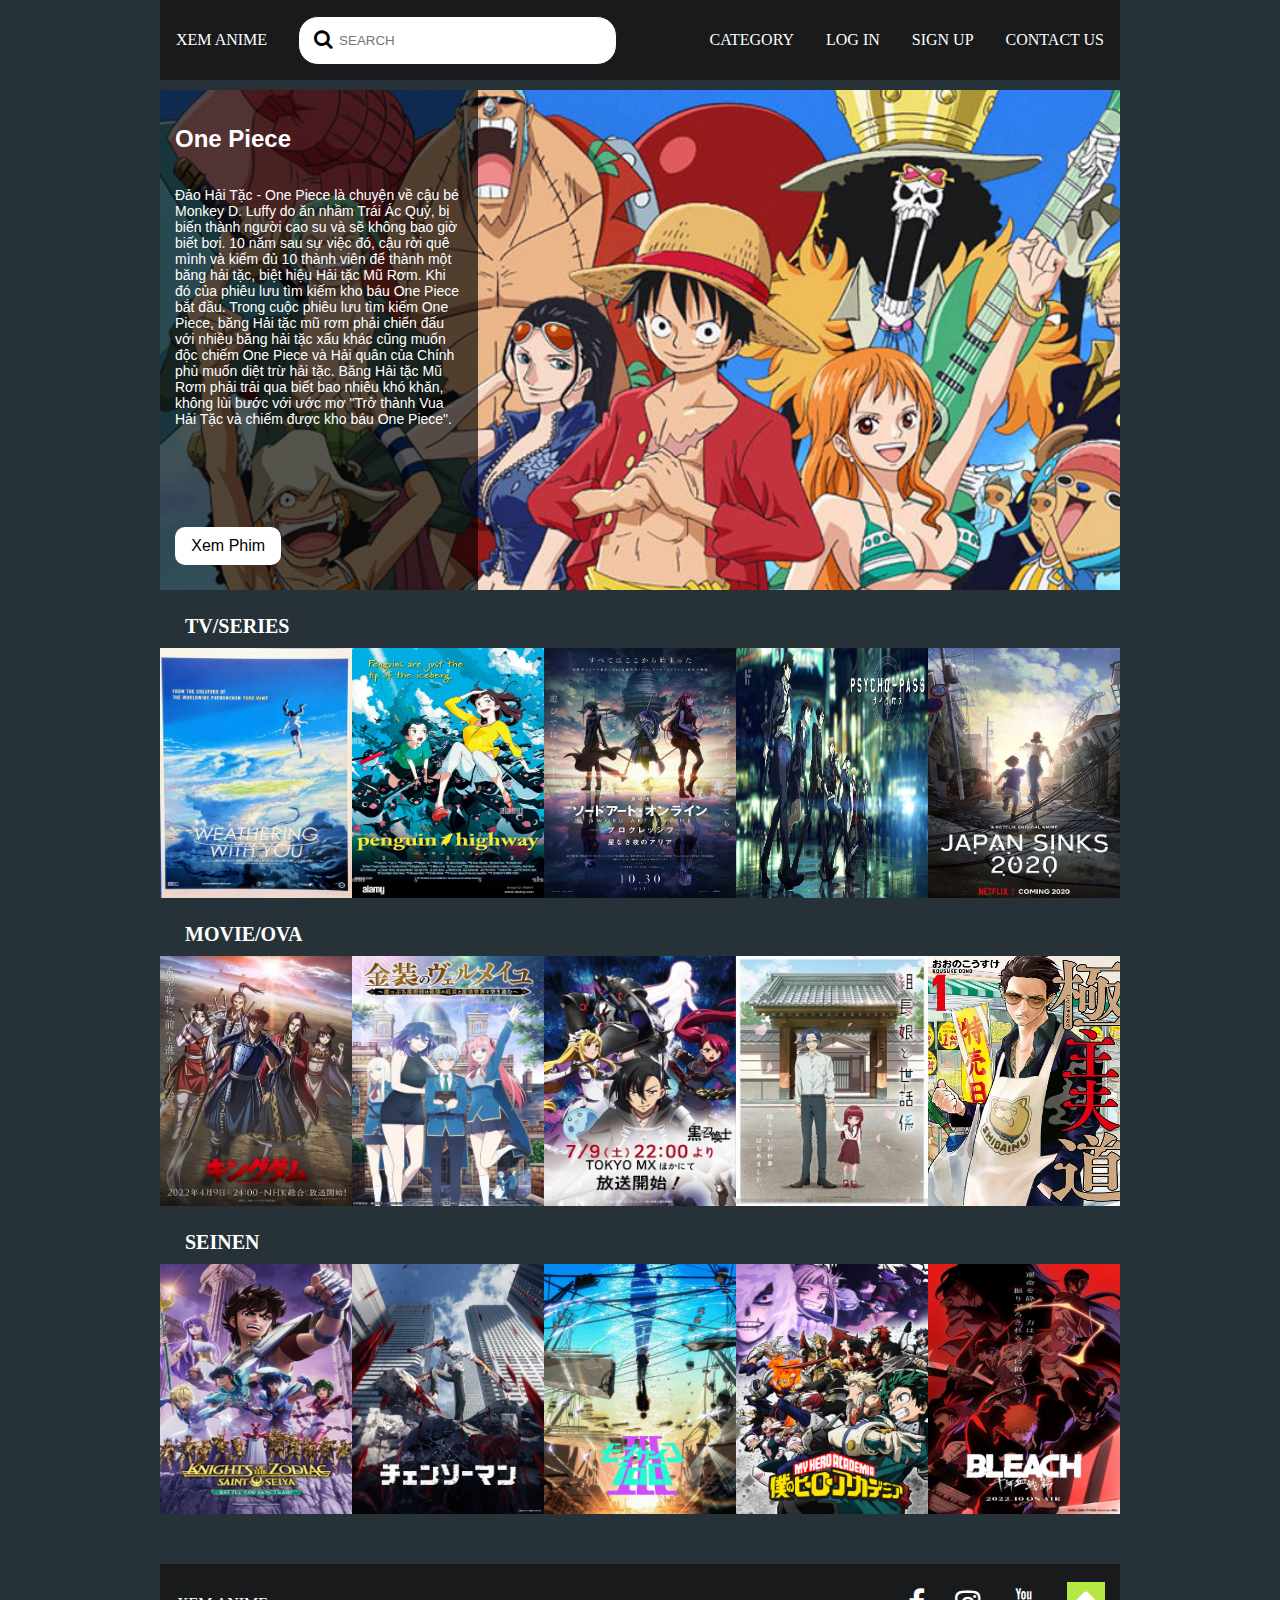
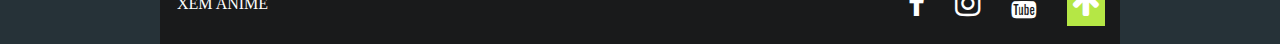
<file: index.html>
<!DOCTYPE html>
<html lang="en">
  <head>
    <meta charset="UTF-8" />
    <meta http-equiv="X-UA-Compatible" content="IE=edge" />
    <meta name="viewport" content="width=device-width, initial-scale=1.0" />
    <title>Final Exercise</title>
    <link rel="stylesheet" href="style.css" />
    <link href="https://css.gg/play-button-o.css" rel="stylesheet" />
    <link
      rel="stylesheet"
      href="https://cdnjs.cloudflare.com/ajax/libs/font-awesome/4.7.0/css/font-awesome.min.css"
    />
    <link rel="icon" type="image/x-icon" href="/images/favicon.ico" />
    <link rel=" shortcut icon" href="/assets/favicon.ico" />
  </head>
  <body>
    <!-- Menu -->
    <div class="header d-flex justify-between align-center">
      <nav class="m-0 d-flex justify-center align-center">
        <div class="nav">
          <ul class="nav-left m-0">
            <li>
              <a href="#">XEM ANIME</a>
            </li>
          </ul>
        </div>
        <div class="position-relative margin-left">
          <div class="search-icon position-absolute">
            <i class="fa fa-search"></i>
          </div>
          <input class="search-input" type="text" placeholder="SEARCH" />
        </div>
      </nav>
      <nav class="nav">
        <ul class="m-0">
          <li class="uname"><a></a></li>
          <li><a href="#">CATEGORY</a></li>
          <li class="loginbtn">
            <a href="src/login.html"> LOG IN </a>
          </li>
          <li class="signupbtn"><a href="src/signup.html">SIGN UP</a></li>
          <li><a href="#">CONTACT US</a></li>
        </ul>
      </nav>
    </div>

    <!-- Poster Slider -->
    <div class="poster-container">
      <button class="prevBtn">&#10094;</button>
      <button class="nextBtn">&#10095;</button>
      <div class="poster-slide">
        <!-- Anime 1 -->
        <div class="slider1 slide-content">
          <div class="items-info">
            <h2 class="animeName">One Piece</h2>
            <p class="animeInfo">
              Đảo Hải Tặc - One Piece là chuyện về cậu bé Monkey D. Luffy do ăn
              nhầm Trái Ác Quỷ, bị biến thành người cao su và sẽ không bao giờ
              biết bơi. 10 năm sau sự việc đó, cậu rời quê mình và kiếm đủ 10
              thành viên để thành một băng hải tặc, biệt hiệu Hải tặc Mũ Rơm.
              Khi đó của phiêu lưu tìm kiếm kho báu One Piece bắt đầu. Trong
              cuộc phiêu lưu tìm kiếm One Piece, băng Hải tặc mũ rơm phải chiến
              đấu với nhiều băng hải tặc xấu khác cũng muốn độc chiếm One Piece
              và Hải quân của Chính phủ muốn diệt trừ hải tặc. Băng Hải tặc Mũ
              Rơm phải trải qua biết bao nhiêu khó khăn, không lùi bước với ước
              mơ "Trở thành Vua Hải Tặc và chiếm được kho báu One Piece".
            </p>
            <a href="index2.html" class="watchBtn">Xem Phim</a>
          </div>
        </div>
        <!-- Anime 2 -->
        <div class="slider2 slide-content">
          <div class="items-info">
            <h2 class="animeName">Attack on Titan</h2>
            <p class="animeInfo">
              Eren Jaeger sống trong một thành phố bao bọc bởi tường đá. Titan
              giết người ở ngoài đó. Trong nhiều thập kỉ, thành viên của Nhóm
              trinh thám Legion là những con người duy nhất dám bước ra khỏi bức
              tường và thu thập thông tin về những Titan. Eren, một người yêu
              hòa bình, không còn nguyện vọng nào to lớn việc gia nhập họ.
            </p>
            <a href="index2.html" class="watchBtn">Xem Phim</a>
          </div>
        </div>
        <!-- Anime 3  -->
        <div class="slider3 slide-content">
          <div class="items-info">
            <h2 class="animeName">DragonBall</h2>
            <p class="animeInfo">
              Dragon Ball Serie mới có tên là Super hoặc Chou dài tập chiếu trên
              truyền hình, bối cảnh nối tiếp sau cuộc chiến với Ma nhân Buu !!!
            </p>
            <a href="index2.html" class="watchBtn">Xem Phim</a>
          </div>
        </div>
        <!-- Anime 4 -->
        <div class="slider4 slide-content">
          <div class="items-info">
            <h2 class="animeName">Dr Stone</h2>
            <p class="animeInfo">
              Một ngày định mệnh, cả nhân loại bị hóa đá bởi một tia sáng chói
              lóa. Sau nhiều thiên niên kỷ, học sinh trung học Taiju tỉnh dậy và
              thấy mình lạc vào một thế giới của những bức tượng. Tuy nhiên, anh
              ấy không đơn độc! Người bạn yêu thích khoa học của anh, Senku, đã
              hoạt động được vài tháng và anh ấy có một kế hoạch lớn trong tâm
              trí để khởi động nền văn minh với sức mạnh của khoa học!
            </p>
            <a href="index2.html" class="watchBtn">Xem Phim</a>
          </div>
        </div>
        <!-- Anime 5 -->
        <div class="slider5 slide-content">
          <div class="items-info">
            <h2 class="animeName">Slam Dunk</h2>
            <p class="animeInfo">
              Slam Dunk là câu chuyện xoay quanh nhân vật Hanamichi Sakuragi,
              vốn là học sinh cá biệt, cầm đầu một băng nhóm chuyên gây lộn.
              Hanamichi từng tỏ tình và bị từ chối 50 lần khi còn học cấp 2. Lên
              trung học, Cậu ta gặp Haruko Akagi, cô gái trong mơ, và rất hạnh
              phúc khi cô không hề sợ cậu như những cô gái khác.
            </p>
            <a href="index2.html" class="watchBtn">Xem Phim</a>
          </div>
        </div>
      </div>
    </div>

    <!-- Category 1 Slider -->
    <div class="cat-container">
      <div class="cat-header">
        <a href="">TV/SERIES</a>
      </div>
      <button class="catPrevBtn">&#10094;</button>
      <button class="catNextBtn">&#10095;</button>
      <div class="cat-slide">
        <div class="cat-item">
          <a href="index2.html?id=1&name=Naruto" class="playBtn"></a>
          <img src="./img/img-1.jpg" alt="img1" class="cat-img" />
          <div class="playBtn-container">
            <i class="gg-play-button-o"></i>
          </div>
        </div>
        <div class="cat-item">
          <a href="index2.html?id=2&name=One Piece" class="playBtn"></a>
          <img src="./img/img-2.jpg" alt="img1" class="cat-img" />
          <div class="playBtn-container">
            <i class="gg-play-button-o"></i>
          </div>
        </div>
        <div class="cat-item">
          <a
            href="index2.html?id=3&name=The Knight In The Arena"
            class="playBtn"
          ></a>
          <img src="./img/img-3.jpeg" alt="img1" class="cat-img" />
          <div class="playBtn-container">
            <i class="gg-play-button-o"></i>
          </div>
        </div>
        <div class="cat-item">
          <a href="index2.html" class="playBtn"></a>
          <img src="./img/img-4.jpg" alt="img1" class="cat-img" />
          <div class="playBtn-container">
            <i class="gg-play-button-o"></i>
          </div>
        </div>
        <div class="cat-item">
          <a href="index2.html" class="playBtn"></a>
          <img src="./img/img-5.jpg" alt="img1" class="cat-img" />
          <div class="playBtn-container">
            <i class="gg-play-button-o"></i>
          </div>
        </div>
        <div class="cat-item">
          <a href="index2.html" class="playBtn"></a>
          <img src="./img/img-6.jpg" alt="img1" class="cat-img" />
          <div class="playBtn-container">
            <i class="gg-play-button-o"></i>
          </div>
        </div>
        <div class="cat-item">
          <a href="index2.html" class="playBtn"></a>
          <img src="./img/img-7.jpg" alt="img1" class="cat-img" />
          <div class="playBtn-container">
            <i class="gg-play-button-o"></i>
          </div>
        </div>
        <div class="cat-item">
          <a href="index2.html" class="playBtn"></a>
          <img src="./img/img-8.jpg" alt="img1" class="cat-img" />
          <div class="playBtn-container">
            <i class="gg-play-button-o"></i>
          </div>
        </div>
        <div class="cat-item">
          <a href="index2.html" class="playBtn"></a>
          <img src="./img/img-9.jpg" alt="img1" class="cat-img" />
          <div class="playBtn-container">
            <i class="gg-play-button-o"></i>
          </div>
        </div>
        <div class="cat-item">
          <a href="index2.html" class="playBtn"></a>
          <img src="./img/img-10.jpg" alt="img1" class="cat-img" />
          <div class="playBtn-container">
            <i class="gg-play-button-o"></i>
          </div>
        </div>
        <div class="cat-item">
          <a href="index2.html" class="playBtn"></a>
          <img src="./img/img-11.jpg" alt="img1" class="cat-img" />
          <div class="playBtn-container">
            <i class="gg-play-button-o"></i>
          </div>
        </div>
        <div class="cat-item">
          <a href="index2.html" class="playBtn"></a>
          <img src="./img/img-12.jpg" alt="img1" class="cat-img" />
          <div class="playBtn-container">
            <i class="gg-play-button-o"></i>
          </div>
        </div>
        <div class="cat-item">
          <a href="index2.html" class="playBtn"></a>
          <img src="./img/img-13.jpg" alt="img1" class="cat-img" />
          <div class="playBtn-container">
            <i class="gg-play-button-o"></i>
          </div>
        </div>
        <div class="cat-item">
          <a href="index2.html" class="playBtn"></a>
          <img src="./img/img-14.jpg" alt="img1" class="cat-img" />
          <div class="playBtn-container">
            <i class="gg-play-button-o"></i>
          </div>
        </div>
        <div class="cat-item">
          <a href="index2.html" class="playBtn"></a>
          <img src="./img/img-15.jpg" alt="img1" class="cat-img" />
          <div class="playBtn-container">
            <i class="gg-play-button-o"></i>
          </div>
        </div>
        <div class="cat-item">
          <a href="index2.html" class="playBtn"></a>
          <img src="./img/img-16.jpg" alt="img1" class="cat-img" />
          <div class="playBtn-container">
            <i class="gg-play-button-o"></i>
          </div>
        </div>
        <div class="cat-item">
          <a href="index2.html" class="playBtn"></a>
          <img src="./img/img-17.png" alt="img1" class="cat-img" />
          <div class="playBtn-container">
            <i class="gg-play-button-o"></i>
          </div>
        </div>
        <div class="cat-item">
          <a href="index2.html" class="playBtn"></a>
          <img src="./img/img-18.jpg" alt="img1" class="cat-img" />
          <div class="playBtn-container">
            <i class="gg-play-button-o"></i>
          </div>
        </div>
        <div class="cat-item">
          <a href="index2.html" class="playBtn"></a>
          <img src="./img/img-19.jpg" alt="img1" class="cat-img" />
          <div class="playBtn-container">
            <i class="gg-play-button-o"></i>
          </div>
        </div>
        <div class="cat-item">
          <a href="index2.html" class="playBtn"></a>
          <img src="./img/img-20.jpg" alt="img1" class="cat-img" />
          <div class="playBtn-container">
            <i class="gg-play-button-o"></i>
          </div>
        </div>
      </div>
    </div>

    <!-- Category 2 Slide -->
    <div class="cat-container">
      <div class="cat-header">
        <a href="">MOVIE/OVA</a>
      </div>
      <button class="catPrevBtn">&#10094;</button>
      <button class="catNextBtn">&#10095;</button>
      <div class="cat-slide">
        <div class="cat-item">
          <a href="index2.html" class="playBtn"></a>
          <img src="./img/cat2-img1.jpg" alt="img1" class="cat-img" />
          <div class="playBtn-container">
            <i class="gg-play-button-o"></i>
          </div>
        </div>
        <div class="cat-item">
          <a href="index2.html" class="playBtn"></a>
          <img src="./img/cat2-img2.jpg" alt="img1" class="cat-img" />
          <div class="playBtn-container">
            <i class="gg-play-button-o"></i>
          </div>
        </div>
        <div class="cat-item">
          <a href="index2.html" class="playBtn"></a>
          <img src="./img/cat2-img3.jpg" alt="img1" class="cat-img" />
          <div class="playBtn-container">
            <i class="gg-play-button-o"></i>
          </div>
        </div>
        <div class="cat-item">
          <a href="index2.html" class="playBtn"></a>
          <img src="./img/cat2-img4.jpg" alt="img1" class="cat-img" />
          <div class="playBtn-container">
            <i class="gg-play-button-o"></i>
          </div>
        </div>
        <div class="cat-item">
          <a href="index2.html" class="playBtn"></a>
          <img src="./img/cat2-img5.jpg" alt="img1" class="cat-img" />
          <div class="playBtn-container">
            <i class="gg-play-button-o"></i>
          </div>
        </div>
        <div class="cat-item">
          <a href="index2.html" class="playBtn"></a>
          <img src="./img/cat2-img6.jpg" alt="img1" class="cat-img" />
          <div class="playBtn-container">
            <i class="gg-play-button-o"></i>
          </div>
        </div>
        <div class="cat-item">
          <a href="index2.html" class="playBtn"></a>
          <img src="./img/cat2-img8.jpg" alt="img1" class="cat-img" />
          <div class="playBtn-container">
            <i class="gg-play-button-o"></i>
          </div>
        </div>
        <div class="cat-item">
          <a href="index2.html" class="playBtn"></a>
          <img src="./img/cat2-img9.jpeg" alt="img1" class="cat-img" />
          <div class="playBtn-container">
            <i class="gg-play-button-o"></i>
          </div>
        </div>
        <div class="cat-item">
          <a href="index2.html" class="playBtn"></a>
          <img src="./img/cat2-img10.jpg" alt="img1" class="cat-img" />
          <div class="playBtn-container">
            <i class="gg-play-button-o"></i>
          </div>
        </div>
        <div class="cat-item">
          <a href="index2.html" class="playBtn"></a>
          <img src="./img/cat2-img11.jpg" alt="img1" class="cat-img" />
          <div class="playBtn-container">
            <i class="gg-play-button-o"></i>
          </div>
        </div>
        <div class="cat-item">
          <a href="index2.html" class="playBtn"></a>
          <img src="./img/cat2-img12.jpg" alt="img1" class="cat-img" />
          <div class="playBtn-container">
            <i class="gg-play-button-o"></i>
          </div>
        </div>
        <div class="cat-item">
          <a href="index2.html" class="playBtn"></a>
          <img src="./img/cat2-img13.jpg" alt="img1" class="cat-img" />
          <div class="playBtn-container">
            <i class="gg-play-button-o"></i>
          </div>
        </div>
        <div class="cat-item">
          <a href="index2.html" class="playBtn"></a>
          <img src="./img/cat2-img14.jpg" alt="img1" class="cat-img" />
          <div class="playBtn-container">
            <i class="gg-play-button-o"></i>
          </div>
        </div>
        <div class="cat-item">
          <a href="index2.html" class="playBtn"></a>
          <img src="./img/cat2-img15.jpg" alt="img1" class="cat-img" />
          <div class="playBtn-container">
            <i class="gg-play-button-o"></i>
          </div>
        </div>
        <div class="cat-item">
          <a href="index2.html" class="playBtn"></a>
          <img src="./img/cat2-img16.jpg" alt="img1" class="cat-img" />
          <div class="playBtn-container">
            <i class="gg-play-button-o"></i>
          </div>
        </div>
        <div class="cat-item">
          <a href="index2.html" class="playBtn"></a>
          <img src="./img/cat2-img17.jpg" alt="img1" class="cat-img" />
          <div class="playBtn-container">
            <i class="gg-play-button-o"></i>
          </div>
        </div>
        <div class="cat-item">
          <a href="index2.html" class="playBtn"></a>
          <img src="./img/cat2-img18.jpg" alt="img1" class="cat-img" />
          <div class="playBtn-container">
            <i class="gg-play-button-o"></i>
          </div>
        </div>
        <div class="cat-item">
          <a href="index2.html" class="playBtn"></a>
          <img src="./img/cat2-img19.jpg" alt="img1" class="cat-img" />
          <div class="playBtn-container">
            <i class="gg-play-button-o"></i>
          </div>
        </div>
        <div class="cat-item">
          <a href="index2.html" class="playBtn"></a>
          <img src="./img/cat2-img20.jpg" alt="img1" class="cat-img" />
          <div class="playBtn-container">
            <i class="gg-play-button-o"></i>
          </div>
        </div>
        <div class="cat-item">
          <a href="index2.html" class="playBtn"></a>
          <img src="./img/cat2-img7.jpg" alt="img1" class="cat-img" />
          <div class="playBtn-container">
            <i class="gg-play-button-o"></i>
          </div>
        </div>
      </div>
    </div>

    <!-- Cateogory 3 Slide -->
    <div class="cat-container">
      <div class="cat-header">
        <a href="">SEINEN</a>
      </div>
      <button class="catPrevBtn">&#10094;</button>
      <button class="catNextBtn">&#10095;</button>
      <div class="cat-slide">
        <div class="cat-item">
          <a href="index2.html" class="playBtn"></a>
          <img src="./img/cat3-img1.jpg" alt="img1" class="cat-img" />
          <div class="playBtn-container">
            <i class="gg-play-button-o"></i>
          </div>
        </div>
        <div class="cat-item">
          <a href="index2.html" class="playBtn"></a>
          <img src="./img/cat3-img2.jpg" alt="img1" class="cat-img" />
          <div class="playBtn-container">
            <i class="gg-play-button-o"></i>
          </div>
        </div>
        <div class="cat-item">
          <a href="index2.html" class="playBtn"></a>
          <img src="./img/cat3-img3.jpg" alt="img1" class="cat-img" />
          <div class="playBtn-container">
            <i class="gg-play-button-o"></i>
          </div>
        </div>
        <div class="cat-item">
          <a href="index2.html" class="playBtn"></a>
          <img src="./img/cat3-img4.jpg" alt="img1" class="cat-img" />
          <div class="playBtn-container">
            <i class="gg-play-button-o"></i>
          </div>
        </div>
        <div class="cat-item">
          <a href="index2.html" class="playBtn"></a>
          <img src="./img/cat3-img5.jpg" alt="img1" class="cat-img" />
          <div class="playBtn-container">
            <i class="gg-play-button-o"></i>
          </div>
        </div>
        <div class="cat-item">
          <a href="index2.html" class="playBtn"></a>
          <img src="./img/cat3-img6.jpg" alt="img1" class="cat-img" />
          <div class="playBtn-container">
            <i class="gg-play-button-o"></i>
          </div>
        </div>
        <div class="cat-item">
          <a href="index2.html" class="playBtn"></a>
          <img src="./img/cat3-img7.jpg" alt="img1" class="cat-img" />
          <div class="playBtn-container">
            <i class="gg-play-button-o"></i>
          </div>
        </div>
        <div class="cat-item">
          <a href="index2.html" class="playBtn"></a>
          <img src="./img/cat3-img8.jpg" alt="img1" class="cat-img" />
          <div class="playBtn-container">
            <i class="gg-play-button-o"></i>
          </div>
        </div>
        <div class="cat-item">
          <a href="index2.html" class="playBtn"></a>
          <img src="./img/cat3-img9.jpg" alt="img1" class="cat-img" />
          <div class="playBtn-container">
            <i class="gg-play-button-o"></i>
          </div>
        </div>
        <div class="cat-item">
          <a href="index2.html" class="playBtn"></a>
          <img src="./img/cat3-img10.jpg" alt="img1" class="cat-img" />
          <div class="playBtn-container">
            <i class="gg-play-button-o"></i>
          </div>
        </div>
        <div class="cat-item">
          <a href="index2.html" class="playBtn"></a>
          <img src="./img/cat3-img11.jpg" alt="img1" class="cat-img" />
          <div class="playBtn-container">
            <i class="gg-play-button-o"></i>
          </div>
        </div>
        <div class="cat-item">
          <a href="index2.html" class="playBtn"></a>
          <img src="./img/cat3-img12.jpg" alt="img1" class="cat-img" />
          <div class="playBtn-container">
            <i class="gg-play-button-o"></i>
          </div>
        </div>
        <div class="cat-item">
          <a href="index2.html" class="playBtn"></a>
          <img src="./img/cat3-img13.jpg" alt="img1" class="cat-img" />
          <div class="playBtn-container">
            <i class="gg-play-button-o"></i>
          </div>
        </div>
        <div class="cat-item">
          <a href="index2.html" class="playBtn"></a>
          <img src="./img/cat3-img14.jpg" alt="img1" class="cat-img" />
          <div class="playBtn-container">
            <i class="gg-play-button-o"></i>
          </div>
        </div>
        <div class="cat-item">
          <a href="index2.html" class="playBtn"></a>
          <img src="./img/cat3-img15.jpg" alt="img1" class="cat-img" />
          <div class="playBtn-container">
            <i class="gg-play-button-o"></i>
          </div>
        </div>
        <div class="cat-item">
          <a href="index2.html" class="playBtn"></a>
          <img src="./img/cat3-img16.jpg" alt="img1" class="cat-img" />
          <div class="playBtn-container">
            <i class="gg-play-button-o"></i>
          </div>
        </div>
        <div class="cat-item">
          <a href="index2.html" class="playBtn"></a>
          <img src="./img/cat3-img17.jpg" alt="img1" class="cat-img" />
          <div class="playBtn-container">
            <i class="gg-play-button-o"></i>
          </div>
        </div>
        <div class="cat-item">
          <a href="index2.html" class="playBtn"></a>
          <img src="./img/cat3-img18.jpg" alt="img1" class="cat-img" />
          <div class="playBtn-container">
            <i class="gg-play-button-o"></i>
          </div>
        </div>
        <div class="cat-item">
          <a href="index2.html" class="playBtn"></a>
          <img src="./img/cat3-img19.jpg" alt="img1" class="cat-img" />
          <div class="playBtn-container">
            <i class="gg-play-button-o"></i>
          </div>
        </div>
        <div class="cat-item">
          <a href="index2.html" class="playBtn"></a>
          <img src="./img/cat3-img20.jpg" alt="img1" class="cat-img" />
          <div class="playBtn-container">
            <i class="gg-play-button-o"></i>
          </div>
        </div>
      </div>
    </div>

    <!-- Footer -->
    <div class="footer">
      <div class="container h-80px">
        <a href="index.html" class="footer-logo align-center d-flex"
          >XEM ANIME</a
        >
        <div class="social-media align-center d-flex justify-right">
          <a href="#" class="facebook"><i class="fa fa-facebook"></i></a>
          <a href="#" class="instagram"><i class="fa fa-instagram"></i></a>
          <a href="#" class="youtube"><i class="fa fa-youtube"></i></a>
          <a class="homebutton" onclick="topFunction()">
            <i class="fa fa-arrow-up"></i>
          </a>
        </div>
      </div>
    </div>

    <script src="index.js"></script>
    <script src="loggedin.js"></script>
  </body>
</html>
</file>
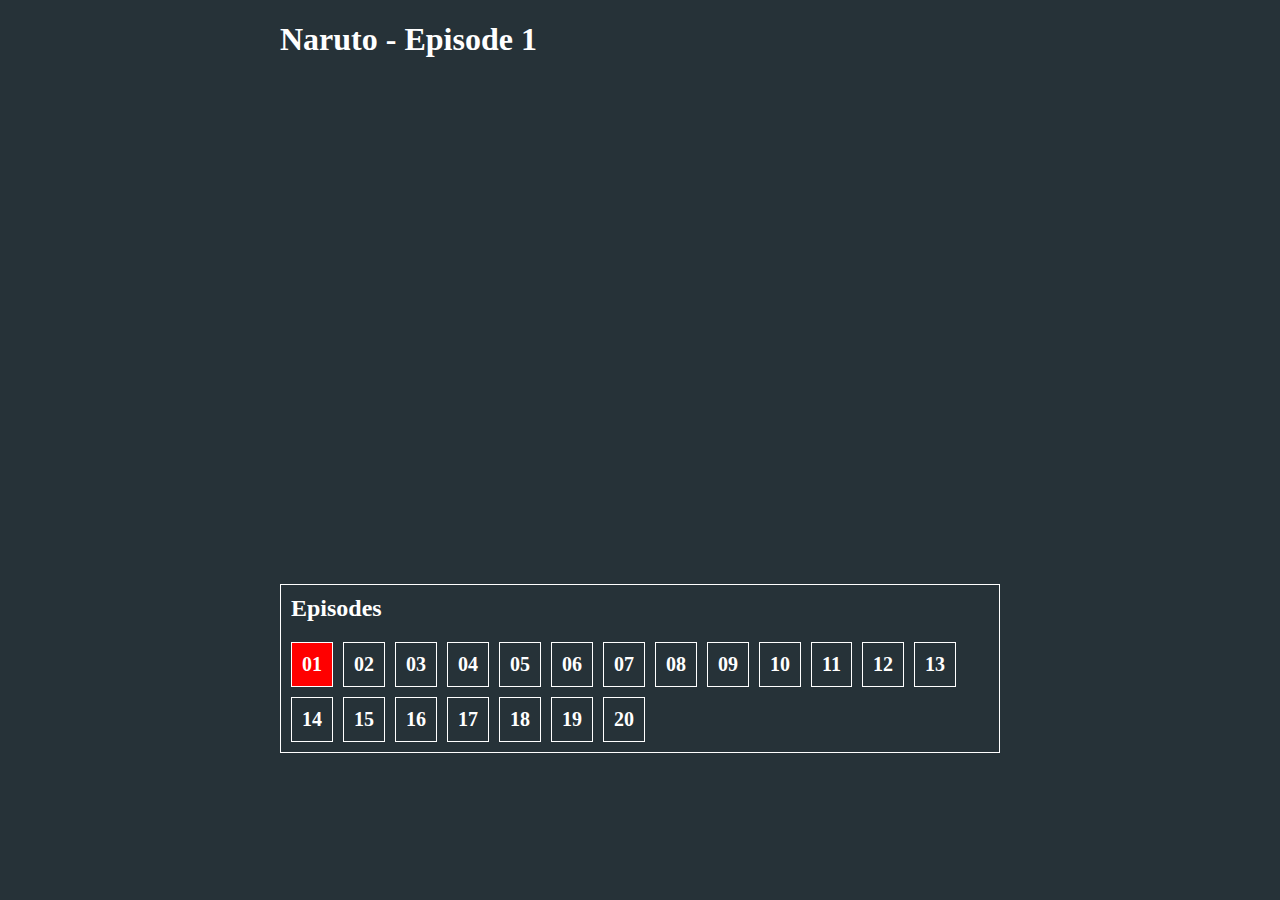
<file: index2.html>
<!DOCTYPE html>
<html lang="en">
  <head>
    <meta charset="UTF-8" />
    <meta http-equiv="X-UA-Compatible" content="IE=edge" />
    <meta name="viewport" content="width=device-width, initial-scale=1.0" />
    <title>Document</title>
    <link rel="stylesheet" href="style2.css" />
  </head>
  <body>
    <div class="video-container">
      <h1 class="video-name">Naruto - Episode 1</h1>
      <iframe
        src="https://www.youtube.com/embed/-SBBef-OEiE"
        title="YouTube video player"
        frameborder="0"
        allow="accelerometer; autoplay; clipboard-write; encrypted-media; gyroscope; picture-in-picture"
        allowfullscreen
      ></iframe>
    </div>
    <div class="episode">
      <h2>Episodes</h2>
      <div class="episode-container">
        <a href="index2.html">01</a>
        <a href="index2.html">02</a>
        <a href="index2.html">03</a>
        <a href="index2.html">04</a>
        <a href="index2.html">05</a>
        <a href="index2.html">06</a>
        <a href="index2.html">07</a>
        <a href="index2.html">08</a>
        <a href="index2.html">09</a>
        <a href="index2.html">10</a>
        <a href="index2.html">11</a>
        <a href="index2.html">12</a>
        <a href="index2.html">13</a>
        <a href="index2.html">14</a>
        <a href="index2.html">15</a>
        <a href="index2.html">16</a>
        <a href="index2.html">17</a>
        <a href="index2.html">18</a>
        <a href="index2.html">19</a>
        <a href="index2.html">20</a>
      </div>
    </div>
    <script src="index2.js"></script>
  </body>
</html>
</file>
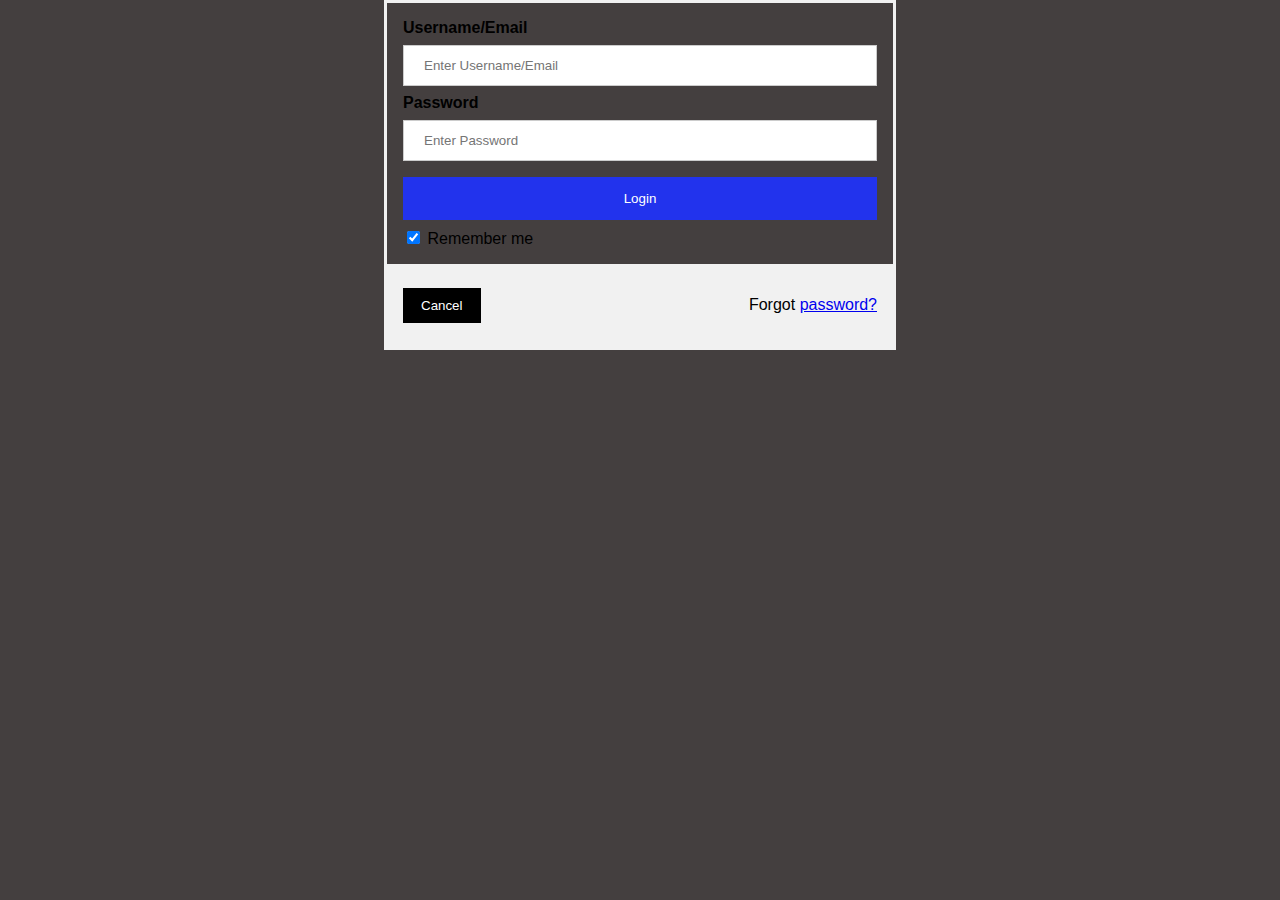
<file: src/login.html>
<!DOCTYPE html>
<html lang="en">
  <head>
    <meta charset="UTF-8" />
    <meta http-equiv="X-UA-Compatible" content="IE=edge" />
    <meta name="viewport" content="width=device-width, initial-scale=1.0" />
    <title>Log in</title>
    <style>
      body {
        margin: auto;
        width: 40%;
        font-family: Arial, Helvetica, sans-serif;
        background-color: #443f3f;
      }
      form {
        border: 3px solid #f1f1f1;
      }

      input[type="text"],
      input[type="password"] {
        width: 100%;
        padding: 12px 20px;
        margin: 8px 0;
        display: inline-block;
        border: 1px solid #ccc;
        box-sizing: border-box;
      }

      button {
        background-color: #2233ed;
        color: white;
        padding: 14px 20px;
        margin: 8px 0;
        border: none;
        cursor: pointer;
        width: 100%;
      }

      button:hover {
        opacity: 0.8;
      }

      .cancelbtn {
        width: auto;
        padding: 10px 18px;
        background-color: #000000;
      }

      .container {
        padding: 16px;
      }

      span.psw {
        float: right;
        padding-top: 16px;
      }

      @media screen and (max-width: 300px) {
        span.psw {
          display: block;
          float: none;
        }
        .cancelbtn {
          width: 100%;
        }
      }
    </style>
  </head>
  <body>
    <form action="/action_page.php" method="post">
      <div class="container">
        <label for="uname"><b>Username/Email</b></label>
        <input
          type="text"
          class="userId"
          placeholder="Enter Username/Email"
          name="uname"
          required
        />

        <label for="psw"><b>Password</b></label>
        <input
          type="password"
          class="psw"
          placeholder="Enter Password"
          name="psw"
          required
        />

        <button type="button" class="loginbtn">Login</button>
        <label>
          <input type="checkbox" checked="checked" name="remember" /> Remember
          me
        </label>
      </div>

      <div class="container" style="background-color: #f1f1f1">
        <button type="button" class="cancelbtn">Cancel</button>
        <span class="psw">Forgot <a href="#">password?</a></span>
      </div>
    </form>
    <script src="login.js"></script>
  </body>
</html>
</file>
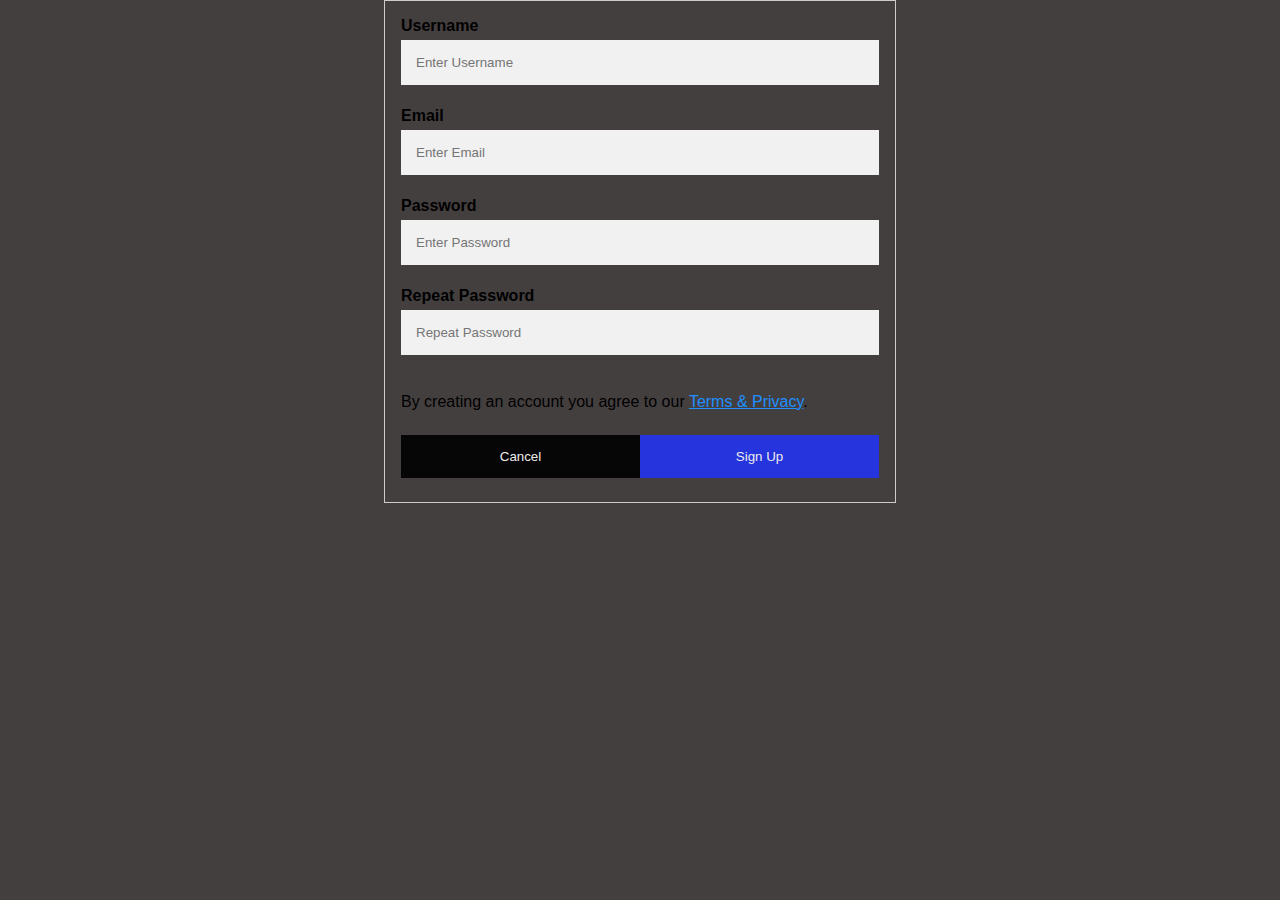
<file: src/signup.html>
<!DOCTYPE html>
<html>
  <style>
    body {
      margin: auto;
      width: 40%;
      font-family: Arial, Helvetica, sans-serif;
      background-color: #443f3f;
    }
    * {
      box-sizing: border-box;
    }

    input[type="text"],
    input[type="password"] {
      width: 100%;
      padding: 15px;
      margin: 5px 0 22px 0;
      display: inline-block;
      border: none;
      background: #f1f1f1;
    }

    input[type="text"]:focus,
    input[type="password"]:focus {
      background-color: #ddd;
      outline: none;
    }

    hr {
      border: 1px solid #f1f1f1;
      margin-bottom: 25px;
    }

    button {
      background-color: #2233ed;
      color: white;
      padding: 14px 20px;
      margin: 8px 0;
      border: none;
      cursor: pointer;
      width: 100%;
      opacity: 0.9;
    }

    button:hover {
      opacity: 1;
    }

    .cancelbtn {
      padding: 14px 20px;
      background-color: #000000;
    }

    .cancelbtn,
    .signupbtn {
      float: left;
      width: 50%;
    }

    .container {
      padding: 16px;
    }

    .clearfix::after {
      content: "";
      clear: both;
      display: table;
    }

    @media screen and (max-width: 300px) {
      .cancelbtn,
      .signupbtn {
        width: 100%;
      }
    }
  </style>
  <body>
    <form action="/action_page.php" style="border: 1px solid #ccc">
      <div class="container">
        <label for="uname"><b>Username</b></label>
        <input
          type="text"
          class="userId"
          placeholder="Enter Username"
          name="uname"
          required
        />
        <label for="email"><b>Email</b></label>
        <input
          type="text"
          class="emailId"
          placeholder="Enter Email"
          name="email"
          required
        />

        <label for="psw"><b>Password</b></label>
        <input
          type="password"
          class="psw"
          placeholder="Enter Password"
          name="psw"
          required
        />

        <label for="psw-repeat"><b>Repeat Password</b></label>
        <input
          type="password"
          class="psw-repeat"
          placeholder="Repeat Password"
          name="psw-repeat"
          required
        />

        <p>
          By creating an account you agree to our
          <a href="#" style="color: dodgerblue">Terms & Privacy</a>.
        </p>

        <div class="clearfix">
          <button type="button" class="cancelbtn">Cancel</button>
          <button type="button" class="signupbtn">Sign Up</button>
        </div>
      </div>
    </form>
    <script src="signup.js"></script>
  </body>
</html>
</file>
<file: style.css>
body {
    width: 75%;
    margin: auto;
    background-color: #263238;
}

a {
    color: white;
    text-decoration: none;
}

/* Poster Style */

.poster-container {
    position: relative;
    width: 100%;
    margin: auto;
    overflow: hidden;   
    /* Dùng cái overflow hidden cho cái poster-slide ở dưới thì nó hide hết ảnh luôn, còn dùng trên này thì không sao, chưa hiểu lắm */
}

.poster-slide{
    display: flex;
    width: 100%;
    margin: auto;
    height: 500px;
    transition: transform 0.6s ease-in-out;
}

.slide-content {
    min-width: 100%;
}

.slider1 {
    background-image: url(./img/banner-1.png);
    background-size: cover;
}

.slider2 {
    background-image: url(./img/banner-2.jpg);
    background-size: cover;
    background-repeat: no-repeat;
}

.slider3 {
    background-image: url(./img/banner-3.jpg);
    background-size: cover;
}

.slider4 {
    background-image: url(./img/banner-4.jpg);
    background-size: cover;
}

.slider5 {
    background-image: url(./img/banner-5.jpg);
    background-size: cover;
}

.items-info {
    display: flex;
    flex-direction: column;
    justify-content: flex-start;
    width: 30%;
    height: 100%;
    background-color: rgb(0 0 0 / 66%);
    padding: 15px;
    color: white;
    font-family: Arial, Helvetica, sans-serif;
}

.prevBtn {
  display: none;
    position: absolute;
    z-index: 10;
    top: 50%;
    left: 0;
    margin-top: -20px;
    font-size: 25px;
    padding: 10px;
    cursor: pointer;
    color: white;
    background-color: hsla(0,0%,8%,.5);
}

.nextBtn {
  display: none;
    position: absolute;
    z-index: 10;
    top: 50%;
    right: 0;
    margin-top: -20px;
    font-size: 25px;
    padding: 10px;
    cursor: pointer;
    color: white;
    background-color: hsla(0,0%,8%,.5);
}

.poster-container:hover .prevBtn {
  display: block;
}

.poster-container:hover .nextBtn {
  display: block;
}

.watchBtn {
  padding: 10px;
  width: 30%;
  margin-top: auto;
  margin-bottom: 40px;
  cursor: pointer;
  color: black;
  background-color: white;
  border-radius: 10px;
  text-align: center;
}



/* Category Style */

.cat-header {
    margin: 25px 25px 10px 25px;
    font-weight: 600;
    font-size: 20px;
    color: white;
}

.cat-container {
    position: relative;
    width: 100%;
    margin: auto;
    overflow: hidden;
}

.cat-slide {
    display: flex;
    width: 100%;
    margin: auto;
    height: 250px;
    transition: transform 0.6s ease-in-out;
}

.cat-item {
    position: relative;
    min-width: 20%;
    height: 250px;
}

.playBtn-container {
    display: none;
    align-items: center;
    justify-content: center;
    position: absolute;
    top: 0;
    width: 100%;
    height: 100%;
    background-color: #78909c73;
}

.gg-play-button-o {
    box-sizing: border-box;
    position: relative;
    display: block;
    transform: scale(3) !important;
    width: 22px;
    height: 22px;
    color: white;
}

.gg-play-button::before {
    transform: scale(1, 3);
    content: "";
    display: block;
    box-sizing: border-box;
    position: absolute;
    width: 0;
    height: 10px;
    border-top: 5px solid transparent;
    border-bottom: 5px solid transparent;
    border-left: 6px solid;
    top: 6px;
    left: 9px
}

.playBtn {
    display: block;
    position: absolute;
    width: 100%;
    height: 100%;
    z-index: 5;
}

.cat-item:hover .playBtn-container {
    display: flex;
}

.cat-img {
    display: block;
    width: 100%;
    height: 250px;
}

.catPrevBtn {
    display: none;
    height: 250px;
    position: absolute;
    z-index: 10;
    left: 0;
    font-size: 25px;
    padding: 10px;
    cursor: pointer;
    color: white;
    background-color: hsla(0,0%,8%,.5);
}

.catNextBtn {
    display: none;
    height: 250px;
    position: absolute;
    z-index: 10;
    right: 0;
    font-size: 25px;
    padding: 10px;
    cursor: pointer;
    color: white;
    background-color: hsla(0,0%,8%,.5);
}

.animeInfo {
  font-size: 14px;
  font-weight: 300;
  font-family: Verdana, Geneva, Tahoma, sans-serif;
}

.cat-container:hover .catPrevBtn {
  display: block;
}

.cat-container:hover .catNextBtn {
  display: block;
}



/* Menu & Footer Style */

.header {
    margin: auto;
    width: 100%;
    height: 80px;
    display: flex;
    justify-content: space-between;
    background-color: #191a1b;
    margin-bottom: 10px;
  }
  .m-0 {
    margin: 0;
  }
  
  .h-80px {
    height: 80px;
  }
  
  .h-100 {
    height: 100%;
  }
  
  .d-flex {
    display: flex;
  }
  
  .align-center {
    align-items: center;
  }
  
  .justify-center {
    justify-content: center;
  }
  .position-relative {
    position: relative;
  }
  .justify-between {
    justify-content: space-between;
  }
  .search-icon {
    top: 25%;
    left: 5%;
    font-size: 20px;
  }
  .search-input {
    border: 1px solid #171a20;
    border-radius: 20px;
    padding: 16px 100px 16px 40px; 
  }

  .margin-left {
    margin-left: 15px;
  }
  .position-absolute {
    position: absolute;
  }
  .nav {
    display: flex;
  }
  .nav-left {
    padding: 0;
  }
  
  .nav ul {
    display: flex;
    list-style-type: none;
  }
  .nav ul li {
    align-items: center;
    display: flex;
    padding: 16px;
    white-space: nowrap;
  }
  
  .nav ul li a {
    color: white;
    text-decoration: none;
  }
  
  .nav ul li:hover {
    background-color: #849fff;
    border-radius: 8px;
  }
  
  .nav ul li:hover a {
    color: white;
  }
  
  .footer {
    margin-top: 50px;
    width: 100%;
    background: #191a1b;
  }
  
  .footer-inner {
    padding: 31px 0;
  }
  .footer-text {
    font-family: "Inter";
    font-style: normal;
    font-weight: 400;
    font-size: 20px;
    line-height: 24px;
    display: flex;
    align-items: center;
    color: #ffffff;
    justify-content: center;
  }
  
  .container {
    display: flex;
  }
  
  .footer-logo {
    padding-left: 17px;
    width: 100%;
    color: white;
  }
  
  .social-media {
    background: #191a1b;
    width: 100%;
  }

  .homebutton {
    cursor: pointer;
    background-color: #b5e745;
    padding: 5px;
  }
  
  .footer-arrow {
    width: calc(80 / 1325 * 100%);
  }
  
  .justify-right {
    justify-content: right;
  }
  
  .facebook, .instagram, .youtube, .homebutton {
    font-size: 30px;
    margin: 0 15px 0 15px;
  }
</file>
<file: style2.css>
* {
    box-sizing: border-box;
}

body {
    width: 75%;
    margin: auto;
    background-color: #263238;
}

.video-container {
    width: 75%;
    margin: auto;
}

.video-name {
    color: white;
}

iframe {
    width: 100%;
    height: 500px;
}

.episode {
    width: 75%;
    margin: auto;
    border: 1px solid white;
    padding: 10px;
}

div h2 {
    color: white;
    margin:0;
    margin-bottom: 10px;
}

.episode-container {
    width: 100%;
    display: flex;
    flex-wrap: wrap;
}

a {
    color: white;
    text-decoration: none;
    border: 1px solid white;
    margin: 10px 10px 0 0 ;
    padding: 10px;
    font-size: 20px;
    font-weight: 600;
}

a:visited {
    background-color: red;
}

a:first-child {
    background-color: red;
}
</file>
